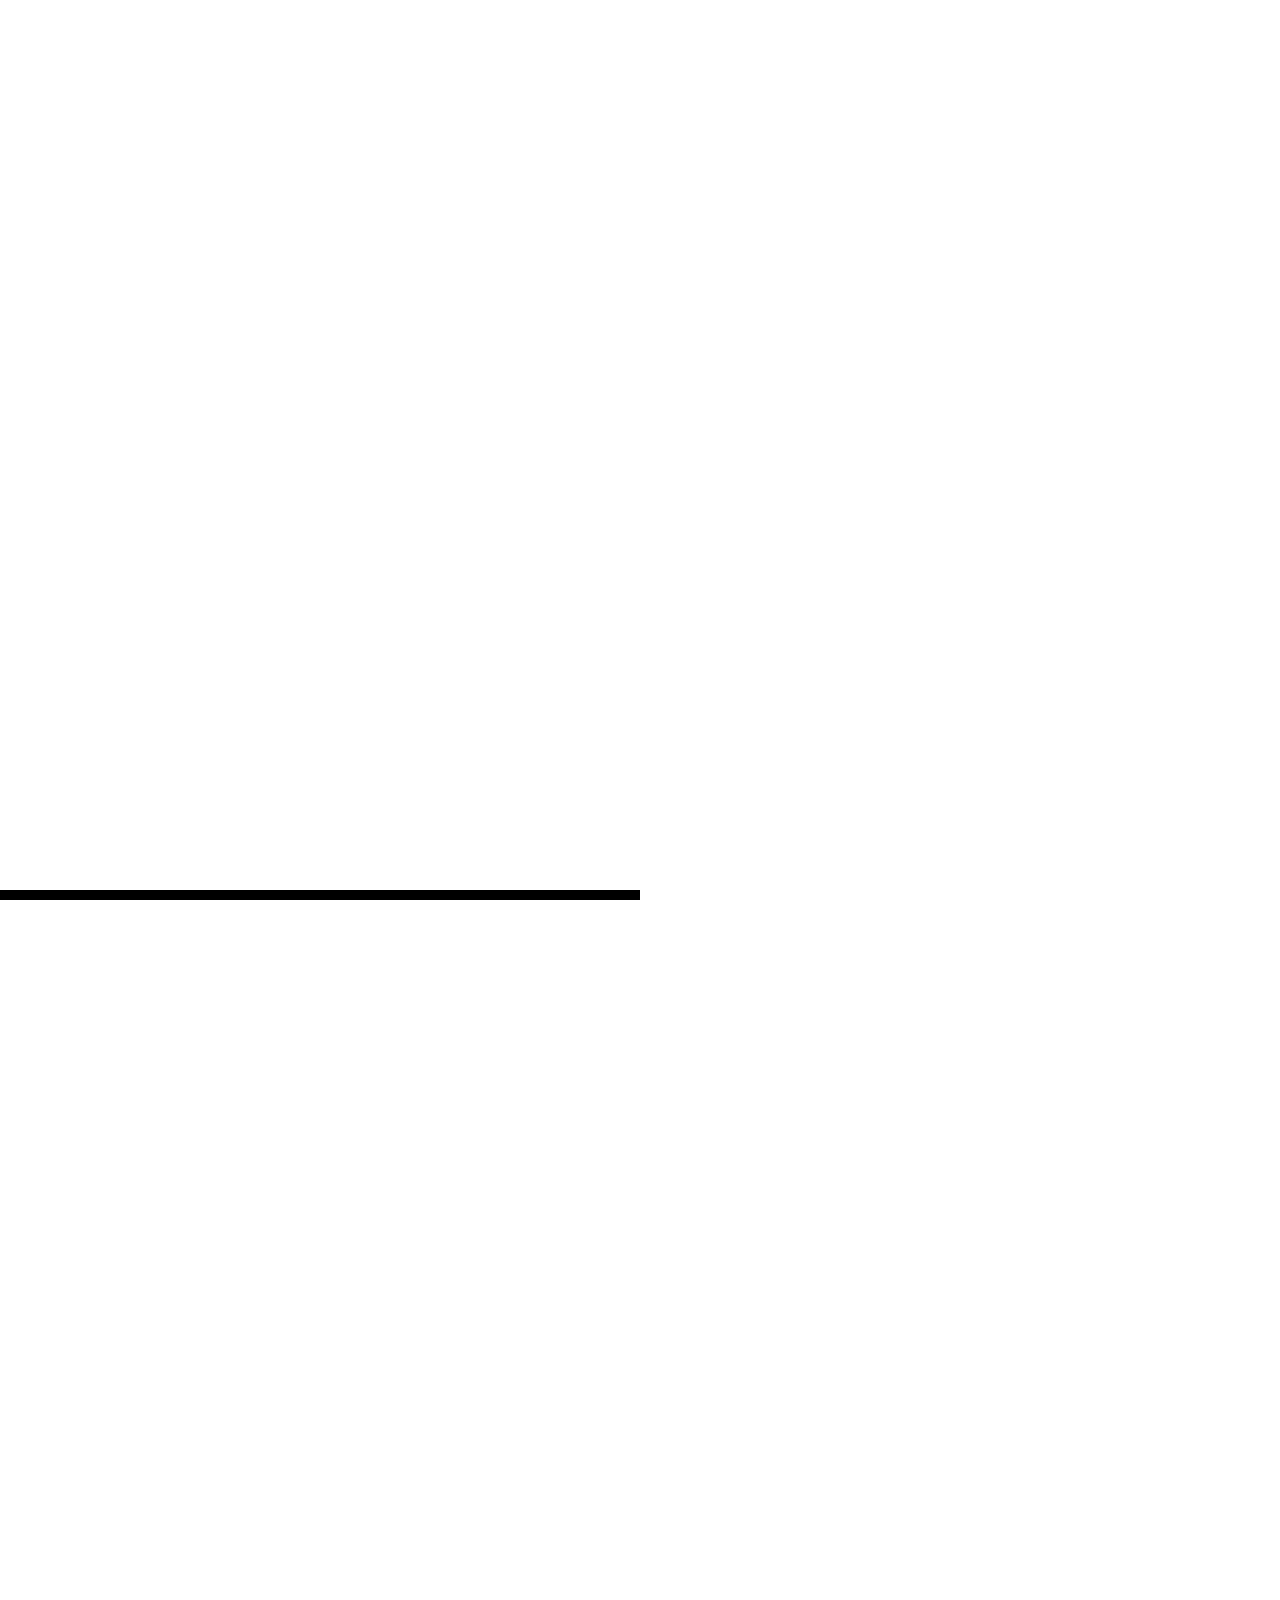
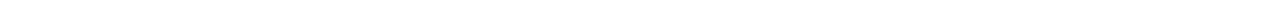
<file: index.html>
<!DOCTYPE html>
<html lang="en">
<head>
    <meta charset="UTF-8">
    <meta name="viewport" content="width=device-width, initial-scale=1.0">
    <title>Opening</title>

    <style>
    * {
        margin: 0;
        padding: 0;
    }
    html {
        height: 100%;
    }
    body {
        height: 180%;
    }
    body::-webkit-scrollbar {
        display: none;
    }
    @font-face {
    font-family: CompagnonRoman;
    src: url(Compagnon-Roman.woff);
}
    .pages {
        margin: 0;
        padding: 0;
        width: 100%;
        height: 100%;
        /* bottom: 5px; */
        display: flex;
        flex-direction: column;
        justify-content: flex-end;
        /* align-items: flex-end; */
        position: fixed;
        overflow-y: hidden;
    }
    .page {
        --scrollAngle: 0deg;

        background-color: black;
        width: 50%;
        height: 10px;
        position: absolute;
        transform: rotate(var(--scrollAngle));
        transform-origin: bottom right;
    }
    /* .page:nth-child(1),  .page:nth-child(2) {
        background-color: rgb(255, 0, 0);
        z-index: 2;
    } */
    .bookButton {
        background-color: brown;
        position: fixed;
        right: 0;
        bottom: 0;
        height: 10%;
        width: 33%;
        opacity: 0;
        transform: rotate(-5deg);
        transform-origin: bottom left;
        transition: opacity .2s ease-out;
        display: flex;
        align-items: center;
        padding-left: 3rem;
        padding-right: 3rem;
        transition: 0.3s;
    }
    .bookButton:hover {
        background-color: rgba(222, 221, 164, 0);
        border: 2px solid brown;
    }
    .bookButton:hover .textInBrown {
        color: brown;
    }
    /* .startButton {
        position: absolute;
        inset: 0;
        -webkit-appearance: none;
        -moz-appearance: none;
        appearance: none;
        cursor: pointer;
        opacity: 0;
        display: none;
    } */
    .textAll {
        position: fixed;
        width: 100%;
        height: 100%;
        padding-top: 1rem;
        padding-bottom: 1rem;
        display: flex;
        flex-direction: column-reverse;
        justify-content: space-around;
    }
    .text {
        font-family: "CompagnonRoman";
        font-size: 16pt;
        text-align: center;
        opacity: 0;
    }
    .textInBrown {
        font-family: "CompagnonRoman";
        font-size: 16pt;
        text-align: center;
        color: white;
        display: none;
    }
    </style>
</head>

<body>
    <div class="pages">
        <div class="page"></div>
        <div class="page"></div>
        <div class="page"></div>
        <div class="page"></div>
        <div class="page"></div>
        <div class="page"></div>
        <div class="page"></div>
        <div class="page"></div>
        <div class="page"></div>
        <div class="page"></div>
        <div class="page"></div>
        <div class="page"></div>
        <div class="page"></div>
        <div class="page"></div>
        <div class="page"></div>
        <div class="page"></div>
    </div>
    <div class="textAll">
        <div class="text">Hi,</div>
        <div class="text">I'm a book in your hand,</div>
        <div class="text">and I have something to tell you,</div>
        <div class="text">just like I always do.</div>
        <div class="text"> </div>
        <div class="text">Today it will be a bit different</div>
        <div class="text">as the story is not written on my pages,</div>
        <div class="text">but instead felt by you.</div>
    </div>
    <div class="bookButton">
        <a href="mainPage.html" class="textInBrown"> pick a book, hold it in your hands, and begin.</a>
        <!-- <button type="button" class="startButton"></button> -->
    </div>

    <script>
        function adjustAngle() {
            // scroll bar positions
            // console.log (window.scrollY);
            let scrollTop = window.scrollY;
            // offsetHeight=viewable height innerHeight=current window's content area
            let scrollHeight = document.body.offsetHeight - window.innerHeight;
            let innerHeight = window.innerHeight;
            // var scrollPercentage = scrollTop / scrollHeight;
            let scrollPercentage = scrollTop / innerHeight;

            let page = document.querySelector(".page");
            let pageAll = document.querySelectorAll(".page");
                
            // pageAll.forEach(page => {
            //     page.style.setProperty("--scrollAngle", (scrollPercentage * 180) + "deg")
            // });

            // page.style.setProperty("--scrollAngle", (scrollPercentage * 180) + "deg");

            for (let i = 0; i < 15; i++) {
                pageAll[i+1].style.setProperty("--scrollAngle", ((scrollPercentage * 180) - (i*10)) + "deg");
            }
            // console.log (scrollPercentage);
            // console.log (scrollTop, scrollHeight);

            //brown botton
            let bookButton = document.querySelector(".bookButton");
            let textInBrown = document.querySelector(".textInBrown");
            if (scrollTop == scrollHeight) {
                bookButton.style.opacity = "1";
                textInBrown.style.display = "block";
            } else {
                bookButton.style.opacity = "0";
                textInBrown.style.display = "none";
            }

            let textAll = document.querySelectorAll(".text");
            let scrollProportion = scrollTop / scrollHeight;
            let roundedValue = Math.floor( scrollProportion *50 / 6 );
            console.log (roundedValue)
            textAll.forEach(text => {
                text.style.opacity = "0";
            });
            if (roundedValue >= 0 && roundedValue < textAll.length) {
                textAll[roundedValue].style.opacity = "1";
            }
            // if (scrollProportion <= roundedValue){
            //     textAll[roundedValue].style.opacity = "1";
            // } else {
            //     textAll[roundedValue].style.opacity = "0";
            // }
        }
        window.addEventListener ("scroll", adjustAngle);
        </script>

</body>

</html>
</file>
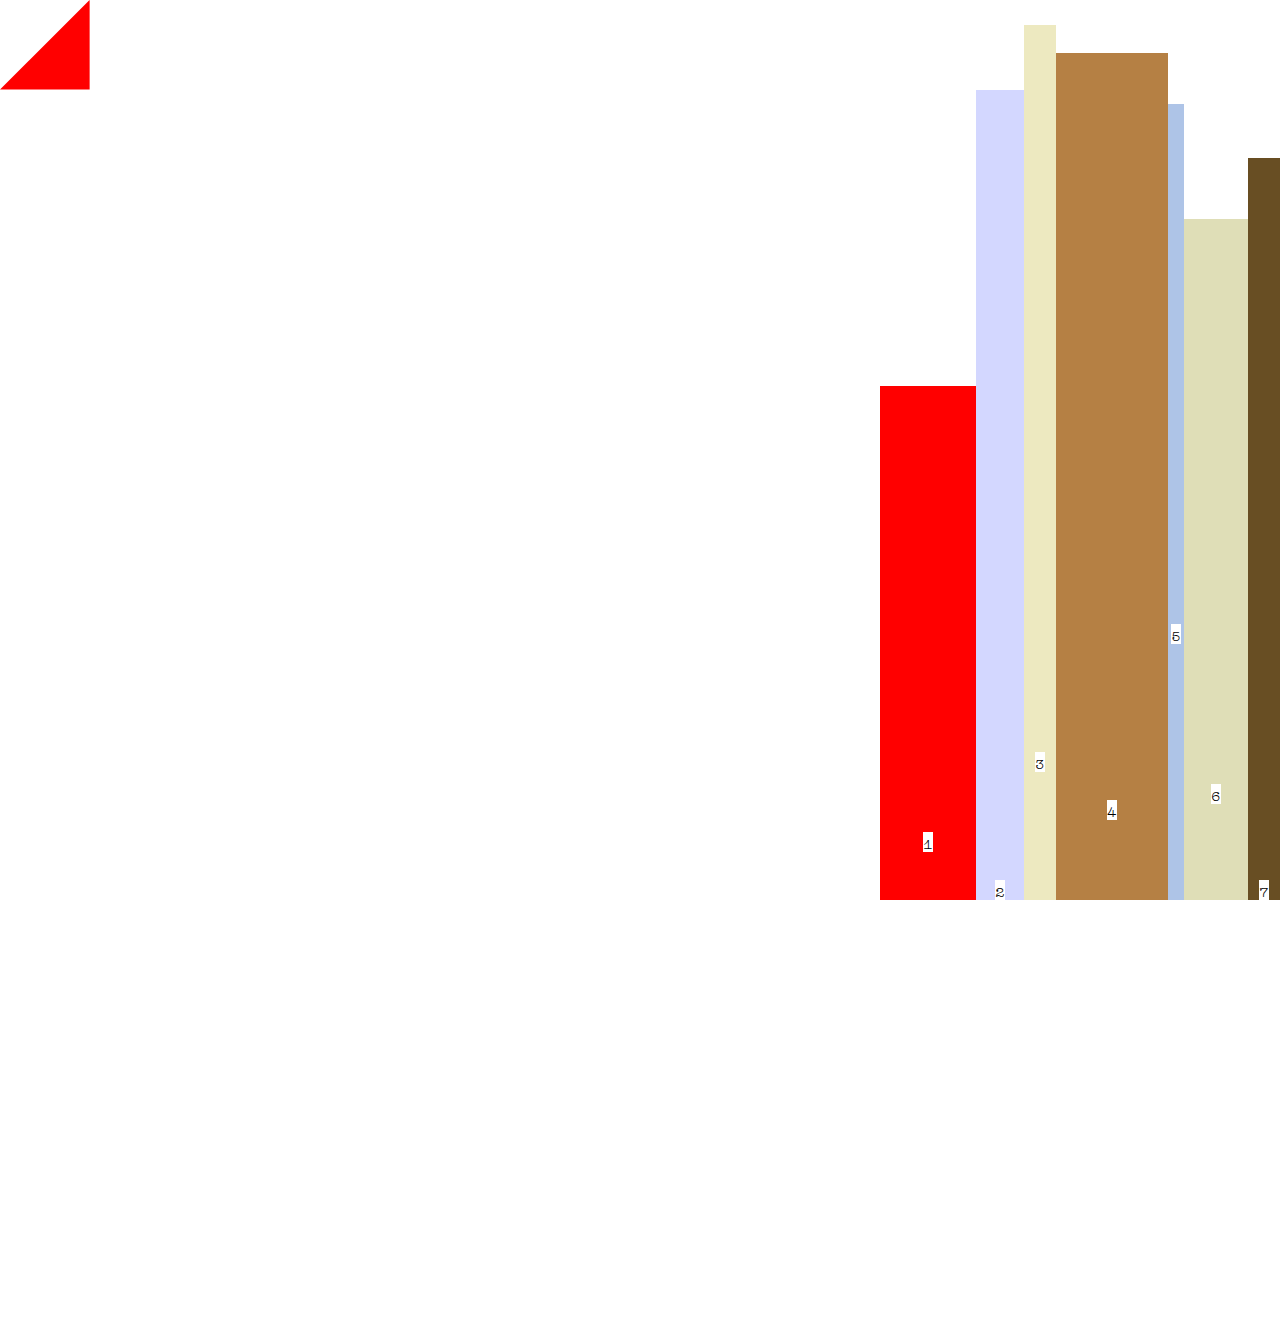
<file: mainPage.html>
<!DOCTYPE html>
<html lang="en">
<head>
    <meta charset="UTF-8">
    <meta name="viewport" content="width=device-width, initial-scale=1.0">
    <title>reading</title>

    <link rel="stylesheet" href="style.css"/>
</head>

<body>

    <div class="triangleContainer">
        <div class="triangle" onclick="openCollection()"></div>
    </div>

    <div class="collectionBg">
        <div class="collections"></div>
        <div class="collections">
            <div class="collectionRight" onclick="flipP9()">
                <div class="text" id="P9"></div>
            </div>
            <div class="collectionRight" onclick="flipP8()">
                <div class="text_P">6</div>
                <div class="text" id="P8"></div>
            </div>
            <div class="collectionRight" onclick="flipP7()">
                <div class="text_P">5</div>
                <div class="text" id="P7"></div>
            </div>
            <div class="collectionRight" onclick="flipP6()">
                <div class="text_P">3</div>
                <div class="text" id="P6_1"></div>
                <div id="P6_color"></div>
                <div class="text" id="P6_2"></div>
            </div>
            <div class="collectionRight" onclick="flipP5()">
                <div class="text_P">4</div>
                <div class="text" id="P5"></div>
            </div>
            <div class="collectionRight" onclick="flipP4()">
                <div class="text_P">2</div>
                <div class="text" id="P4"></div>
            </div>
            <div class="collectionRight" onclick="flipP3()">
                <div class="text_P">7</div>
                <div class="text" id="P3"></div>
            </div>
            <div class="collectionRight" onclick="flipP2()">
                <div class="text_P">2</div>
                <div class="text" id="P2"></div>
            </div>
            <div class="collectionRight" onclick="flipP1()">
                <div class="text_P">1</div>
                <div class="text" id="P1"></div>
            </div>
        </div>
    </div>

    <!-- <div class="resultPage_transparentBox">
        <input type="checkbox"/>
        <div class="resultPage">
            <div class="Q1_result"></div>
        </div>
    </div> -->

    <div class="columns">

        <!-- Q1 -->
        <div class="column">
            <div class="content">
                <div class="text">
                    <p>laying itself on your hand, fitting its spine on your palm, being wrapped by your arm, what is the weight of your book?</p>
                </div>
                <div class="text">
                    <span id="sliderResult">hold the hand and slide to see!</span>
                </div>
                <div class="slidecontainer">
                    <input type="range" min="1" max="100" value="50" class="slider" id="myRange">
                </div>
            </div>

            <div class="titlebar">
                <div class="text">1</div>
                <input type="radio" name="columnPages"/>
                <!-- <button class="button01">submit</button> -->
            </div>
        </div>

        <!-- Q2 -->
        <div class="column">

            <div class="content">
                <div class="Q2_content_left">
                    <div class="text">
                        <span>instructions on how to measure the book!</span> <br><br>
                        <img src="images/Q2_01.png" style="width: 40%; border: solid;"/><br><br>
                        <img src="images/Q2_02.png" style="width: 40%; border: solid;"/><br><br>
                        <img src="images/Q2_03.png" style="width: 40%; border: solid;"/><br><br>
                        <span>() = 1 unit knuckle<br>()() = 2 unit knuckles<br>()()() = 3 unit knuckles<br>.<br>.<br>.<br></span>
                    </div>
                </div>
                <div class="Q2_content_right">
                    <div class="text">
                        <span>the book has...</span><br><br>
                        <label for="bookWidth">the width of</label>
                        <input type="number" name="bookWidth" class="bookWidthInput" id="bookWidthInput" placeholder="7" width="4">

                        <label for="bookHeight">unit knuckle(s), the height of</label>
                        <input type="number" name="bookHeight" class="bookHeightInput" id="bookHeightInput" placeholder="4" >

                        <label for="bookThickness">unit knuckle(s) and the thickness of</label>
                        <input type="number" name="bookThickness" class="bookThicknessInput" id="bookThicknessInput" placeholder="8">
                        <span>unit knuckle(s)</span>
                    </div>
                    <div class="bookMeasurementNumbersAll">
                        <div class="bookMeasurementNumbers" id="bookMeasurementWidth">()..</div>
                        <div class="bookMeasurementNumbers" id="bookMeasurementHeight">()..</div>
                        <div class="bookMeasurementNumbers" id="bookMeasurementThickness">()..</div>
                    </div>
                    <div class="bookMeasurementAll">
                        <div class="bookMeasurement"></div>
                        <div class="bookMeasurement"></div>
                        <div class="bookMeasurement"></div>
                        <div class="bookMeasurement"></div>
                        <div class="bookMeasurement"></div>
                        <div class="bookMeasurement"></div>
                    </div>
                </div>
            </div>

            <div class="titlebar">
                <div class="text">2</div>
                <input type="radio" name="columnPages" />
            </div>
        </div>

        <!-- Q3 -->
        <div class="column">
            <div class="content">
                <div class="paperColor">
                    <div class="Q3_slidecontainer">
                        <input type="range" min="1" max="360" value="50" class="Q3_slider" id="Q3_rangeH">
                    </div>
                    <div class="Q3_slidecontainer">
                        <input type="range" min="1" max="100" value="50" class="Q3_slider" id="Q3_rangeS">
                    </div>
                    <div class="Q3_slidecontainer">
                        <input type="range" min="1" max="100" value="50" class="Q3_slider" id="Q3_rangeL">
                    </div>
                    <div class="text">what is the paper color?</div>
                </div>
            </div>
            <div class="titlebar">
                <div class="text">3</div>
                <input type="radio" name="columnPages" />
            </div>
        </div>

        <!-- Q4 -->
        <div class="column">
            <div class="content">
                <div class="text">how do you feel when the book lies flat on your palm?</div>
                <svg class="svgForCurve">
                    <path id="curveLine" d="M 10 600 q 240 20 480 0"/>
                </svg>
                <div class="Q4_slidecontainer">
                    <input type="range" min="-800" max="100" value="-20" class="Q4_slider" id="Q4_rangeCurveHeight">
                </div>
            </div>
            <div class="titlebar">
                <div class="text">4</div>
                <input type="radio" name="columnPages" />
            </div>
        </div>

        <!-- Q5 -->
        <div class="column">
            <div class="content">
                <div class="paperTexture">
                    <div class="Q5_slidecontainer">
                        <input type="range" min="0" max="50" value="25" class="Q5_slider" id="Q5_range_transparent01">
                    </div>
                    <div class="Q5_slidecontainer">
                        <input type="range" min="0" max="100" value="50" class="Q5_slider" id="Q5_range_black">
                    </div>
                    <div class="Q5_slidecontainer">
                        <input type="range" min="0" max="100" value="50" class="Q5_slider" id="Q5_range_transparent02">
                    </div>
                    <div class="Q5_slidecontainer">
                        <input type="range" min="1" max="1000" value="50" class="Q5_slider" id="Q5_range_bgSize">
                    </div>
                    <div class="Q5_slidecontainer">
                        <input type="range" min="1" max="3" value="50" class="Q5_slider" id="Q5_range_gradient">
                    </div>
                    <div class="text">the feeling when the material of the book touches your hand, when your fingers move through the pages, what does it feel like?</div>
                </div>
            </div>
            <div class="titlebar">
                <div class="text">5</div>
                <input type="radio" name="columnPages" />
            </div>
        </div>

        <!-- Q6 -->
        <div class="column">
            <div class="content">
                <div class="QflipBg">
                    <div class="QflipPages"></div>
                    <div class="QflipPages"></div>
                </div>
                <div class="text">how do you flip the book?</div>
                <div class="QflipPosBg">
                    <button class="flipPos"></button>
                    <button class="flipPos"></button>
                    <button class="flipPos"></button>
                    <button class="flipPos"></button>
                    <button class="flipPos"></button>
                    <button class="flipPos"></button>
                    <button class="flipPos"></button>
                    <button class="flipPos"></button>
                    <button class="flipPos"></button>
                    <button class="flipPos"></button>
                    <button class="flipPos"></button>
                    <button class="flipPos"></button>
                    <button class="flipPos"></button>
                    <button class="flipPos"></button>
                    <button class="flipPos"></button>
                    <button class="flipPos"></button>
                    <button class="flipPos"></button>
                    <button class="flipPos"></button>
                    <button class="flipPos"></button>
                    <button class="flipPos"></button>
                    <button class="flipPos"></button>
                    <button class="flipPos"></button>
                    <button class="flipPos"></button>
                    <button class="flipPos"></button>
                    <button class="flipPos"></button>
                    <button class="flipPos"></button>
                    <button class="flipPos"></button>
                    <button class="flipPos"></button>
                    <button class="flipPos"></button>
                    <button class="flipPos"></button>
                    <button class="flipPos"></button>
                    <button class="flipPos"></button>
                    <button class="flipPos"></button>
                </div>
                <div class="QflipBgFull">
                    <img src="images/hand_flip_leftColor.png" height="250px">
                    <img src="images/hand_flip_rightColor.png" height="250px">
                </div>
            </div>
            <div class="titlebar">
                <div class="text">6</div>
                <input type="radio" name="columnPages" />
            </div>
        </div>

        <!-- Q7 -->
        <div class="column">
            <div class="content">
                <div class="Q7_divTop">
                    <div class="text">get your nose close to the book,</div>
                    <div class="text">maybe while flipping through the pages.</div>
                </div>
                <div class="Q7_divBottom">
                    <div class="text">
                        <label for="Q7_input01">the smell takes me to</label>
                        <input type="text" name="Q7_input" id="Q7_input01" width="4">
                        <label for="Q7_input02">and makes me think of</label>
                        <input type="text" name="Q7_input" id="Q7_input02" width="4">
                        <span>.</span>
                    </div>
                </div>
            </div>
            <div class="titlebar">
                <div class="text">7</div>
                <input type="radio" name="columnPages" />
            </div>
        </div>

        <!-- <div class="column">
            <div class="content">
                <div class="text">
                    Lorem ipsum
                </div>
            </div>
            <div class="titlebar">
                <div class="text">8</div>
                <input type="radio" name="columnPages" />
            </div>
        </div>

        <div class="column">
            <div class="content">
                <div class="text">
                    Lorem ipsum
                </div>
            </div>
            <div class="titlebar">
                <div class="text">9</div>
                <input type="radio" name="columnPages" />
            </div>
        </div> -->

        <!-- <div class="column">
            <div class="content">
                <div class="text">
                    Lorem ipsum
                </div>
            </div>
            <div class="titlebar">
                <div class="text">10</div>
                <input type="radio" name="columnPages" />
            </div>
        </div>

        <div class="column">
            <div class="content">
                <div class="text">
                    Lorem ipsum
                </div>
            </div>
            <div class="titlebar">
                <div class="text">11</div>
                <input type="radio" name="columnPages" />
            </div>
        </div>

        <div class="column">
            <div class="content">
                <div class="text">
                    Lorem ipsum
                </div>
            </div>
            <div class="titlebar">
                <div class="text">12</div>
                <input type="radio" name="columnPages" />
            </div>
        </div> -->

    </div>

    <script src="script.js"></script>
</body>
</html>
</file>
<file: style.css>
/* * {
    border: 1px dotted red;
} */
html, body {
    height: 100%; /* make it fill the whole window */
    padding: 0;
    margin: 0;
    text-size-adjust: none;
    overflow: clip;
    /* background-color: rgb(99, 132, 161); */
    /* background-image: url('IMG_0363.png');
    background-size: cover; */
}
input {
    font-family: "CompagnonRoman";
    font-size: 16pt;
}
@font-face {
    font-family: SourceRegular;
    src: url(SourceSerif4SmText-Regular.otf.woff);
}
@font-face {
    font-family: CompagnonRoman;
    src: url(Compagnon-Roman.woff);
}
/* .triangleContainer {
    animation: triangleResize 2s linear 0s reverse;
} */
.triangle {
    left: 0;
    top: 0;
    position: fixed;
    width: 7vw;
    height: 7vw;
    clip-path: polygon(100% 0, 100% 100%, 0 100%);
    background-color: red;
    transition: width 1s ease-in-out, height 1s ease-in-out;
    z-index: 10;
    animation: triangleResize 2s ease-in .5s, triangleResizeDown 2s ease-out 2.5s; 
}
@keyframes triangleResize {
    from {width: 7vw; height: 7vw;}
    to {width: 9%; height: 20%;}
}
@keyframes triangleResizeDown {
    from {width: 9%; height: 20%;}
    to {width: 7vw; height: 7vw;}
}
.triangle:hover {
    cursor: grab;
    width: 9%;
    height: 20%;
}
.collectionBg {
    width: 100vw;
    height: 100vh;
    position: fixed;
    top: 0;
    left: 0;
    background-color: rgb(84, 46, 23);
    z-index: 9;

    display: none;
    flex-direction: row;
    justify-content: center;
    align-items: center;
}
.collections {
    width: 18vw;
    height: 24vw;
    transition: transform .2s ease-in;
    /* aspect-ratio: 3/4; */
    /* background-color: white; */
    /* border: 2px solid rgb(84, 46, 23); */
}
.collections:hover {
    perspective: 800px;
    transform: rotateX(-30deg) rotateY(5deg) rotateZ(-2deg) scale(1.1);
}
.collectionRight {
    position: absolute;
    width: 18vw;
    height: 24vw;
    background-color: white;
    border: 2px dashed rgb(84, 46, 23);
    perspective: 20px;
    transition: transform 1s ease-in-out;

    display: flex;
    flex-direction: column;
    align-items: center;
    justify-content: center;
}
.collectionBg .text {
    height: auto;
    font-family: "CompagnonRoman";
    font-size: 2vw;
    text-align: center;
    background-color: white;
}
.text_P {
    position: absolute;
    color: #000000;
    background-color: beige;
    height: auto;
    /* width: 30%; */
    font-family: "CompagnonRoman";
    font-size: 12pt;
    text-align: center;
    transform: rotate(5deg);
}
#P6_color {
    --P6_H: 100;
    --P6_S: 10%;
    --P6_L: 80%;
    background-color: hsl(var(--P6_H), var(--P6_S), var(--P6_L));
    width: 8rem;
    height: 2rem;
    display: none;
}

/* CONTENT */
.columns {
    width: 100%;
    height: 100%;

    overflow: hidden;
    display: flex;
    flex-direction: row;
    justify-content: flex-end;
    align-items: flex-end;
}
.column {
    min-width: .5rem;
    max-width: 100%;
    height: 100%;
    overflow-x: clip;
    /* overflow-y: auto; */
    display: flex;
    justify-content: flex-end;
    align-items: flex-end;
    /* transition: min-width 0.5s ease; */
}
.column .titlebar {
    position: relative;
    width: 3rem;
    /* text-orientation: mixed;
    writing-mode: vertical-rl; */
    /* flex-shrink: 0; */
    overflow: hidden;
    flex-direction: row;
    justify-content: center;
    align-items: flex-end;
    display: flex;
    transition: transform 0.5s ease;
}
/* text on titlebars */
.column .titlebar .text {
    background-color: white;
    font-family: "CompagnonRoman";
    font-size: 12pt;
    text-align: center;
}
.column:has(:checked) .titlebar .text {
    opacity: 0;
}

/* Move the titlebar to the left thus creating a blank slot */
/* .column:has(:checked) .titlebar {
    transform: translateX(-100%); 
} */
/* .column:has(:checked) .titlebar {
    cursor: crosshair; 
} */

/* colors of titlebars and contents */
.column:nth-child(1) .titlebar, .column:nth-child(1) .content {
    background: rgb(232, 230, 201);
    background-image: linear-gradient(to right, rgb(234, 234, 220) 15%, rgb(247, 57, 57) 30%, rgb(234, 234, 220) 45% );
    height: 50%;
    overflow-x: hidden;
    padding-top: 1rem;
    padding-bottom: 3rem;
}
.column:nth-child(1) .content {
    flex-direction: column;
    justify-content: space-between;
    display: flex;
}
.column:nth-child(1) .titlebar{
    background: red;
    --titlebar01_width: 6rem;
    width: var(--titlebar01_width);
}

.column:nth-child(2) .titlebar, .column:nth-child(2) .content {
    background: rgb(244, 244, 226);
    height: 90%;
}
.column:nth-child(2) .content {
    display: flex;
    justify-content: flex-start;
    /* flex-direction: column; */
}
.column:nth-child(2) .titlebar{
    background:rgb(211, 215, 255);
    --titlebar02_width: 3rem;
    width: var(--titlebar02_width);
}

.column:nth-child(3) .titlebar, .column:nth-child(3) .content {
    background: rgb(237, 233, 192);
    height: 83%;
}
.column:nth-child(3) .titlebar{
    width: 2rem;
    padding-bottom: 8rem;
}
.column:nth-child(3) .content{
    height: calc(83% + 8rem);
}
.columns > .column:nth-child(3):has(:checked) .content {
    height: 100%;
    background-color: white;
}
.columns > .column:nth-child(3):has(:checked) .titlebar {
    display: none;
}

/* to make other columns and titlebars turn to white */
.columns:has(.column:nth-child(3) :checked) > .column:not(.column:nth-child(3)){
    width: 1rem;
}
.columns:has(.column:nth-child(3) :checked) 
> .column:not(.column:nth-child(3)) > .titlebar {
    height: 100%;
    background-color: rgba(0,0,0,0);
    border: 1px solid black;
}
body:has( .columns .column:nth-child( 3 ) :checked ) > .triangle { 
    display: none 
}

.column:nth-child(4) .titlebar, .column:nth-child(4) .content {
    background: rgb(181, 128, 68);
    height: calc(71% + 7rem);
    padding-top: 1rem;
}
.column:nth-child(4) .content{
    width: 100vw;
    height: calc(71% + 12rem);
    /* background: rgb(244, 244, 226); */
}
.column:nth-child(4) .titlebar{
    width: 7rem;
    padding-bottom: 5rem;
}

.column:nth-child(5) .titlebar, .column:nth-child(5) .content {
    background: rgb(174, 196, 231);
    height: 60%;
    overflow: hidden;
    padding-bottom: 16rem;
}
.column:nth-child(5) .titlebar{
    width: 1rem;
}
.columns > .column:nth-child(5):has(:checked) .content {
    height: 100%;
    background-color: white;
}
.columns > .column:nth-child(5):has(:checked) .titlebar {
    display: none;
}
/* to make other columns and titlebars turn to white */
.columns:has(.column:nth-child(5) :checked) > .column:not(.column:nth-child(5)){
    width: 1rem;
}
.columns:has(.column:nth-child(5) :checked) 
> .column:not(.column:nth-child(5)) > .titlebar {
    height: 100%;
    background-color: rgba(0,0,0,0);
    border: 1px solid black;
}
body:has( .columns .column:nth-child( 5 ) :checked ) > .triangle { 
    display: none 
}

.column:nth-child(6) .titlebar, .column:nth-child(6) .content {
    background: rgb(223, 222, 183);
    height: 65%;
    padding-bottom: 6rem;
}
.column:nth-child(6) .titlebar{
    width: 4rem;
}
.columns > .column:nth-child(6):has(:checked) .content {
    height: 100%;
    background-color: white;
}
.columns > .column:nth-child(6):has(:checked) .titlebar {
    display: none;
}
.columns:has(.column:nth-child(6) :checked) > .column:not(.column:nth-child(6)){
    width: 1rem;
}
.columns:has(.column:nth-child(6) :checked) 
> .column:not(.column:nth-child(6)) > .titlebar {
    height: 100%;
}
body:has( .columns .column:nth-child( 6 ) :checked ) > .triangle { 
    display: none 
}

.column:nth-child(7) .titlebar, .column:nth-child(7) .content {
    background: rgb(104, 78, 35);
    height: calc(70% + 7rem);
}
.column:nth-child(7) .titlebar{
    width: 2rem;
}
/* 
.column:nth-child(8) .titlebar, .column:nth-child(8) .content {
    background: rgb(104, 78, 35);
    height: 73%;
    padding-bottom: 9rem;
}
.column:nth-child(8) .titlebar{
    width: 3rem;
}

.column:nth-child(9) .titlebar, .column:nth-child(9) .content {
    background: rgb(210, 218, 163);
    height: 42%;
    padding-bottom: 14rem;
}
.column:nth-child(9) .titlebar{
    width: 3rem;
} */


/* checkbox invisible*/
.column .titlebar input {
    position: absolute;
    /* to make the checkbox the size of the title bar -> inset 0 */
    inset: 0;
    width: 100%;
    height: 100%;

    -webkit-appearance: none;
       -moz-appearance: none;
            appearance: none;

    border-radius: 0;
    /* border: 4px dotted pink; */

    cursor: pointer;
}

.column .content {
    max-width: 0;
    flex-grow: 0;
    flex-basis: 0;
    clip-path: inset(0 100% 0 0);
    overflow: auto;
}
.content::-webkit-scrollbar {
    display: none;
}

.column:has(:checked) .content {
    max-width: 100%; 
    flex-grow: 1;
    clip-path: inset(0 0 0 0);
    transition: max-width .5s ease;
}

.column .content .text {
    height: auto;
    font-family: "CompagnonRoman";
    font-size: 16pt;
    text-align: center;
}

/* Q1 */
.column .content .slidecontainer {
    width: 100%;
}
::-webkit-slider-thumb {
    box-shadow: none;
}
.slider::-webkit-slider-thumb {
    -webkit-appearance: none;
    appearance: none;
    width: 100px;
    height: 100px;
    /* border-radius: 50%; */

    background: #ff0000;
    background: url("hand_red.png");
    background-size: contain;
    background-repeat: no-repeat;

    cursor: pointer;
}
.slider::-moz-range-thumb {
    width: 25px;
    height: 25px;
    background: #04AA6D;
    cursor: pointer;
}
.slider {
    -webkit-appearance: none;
    width: 100%;
    height: 3px;
    background: #000000;
    /* background-image: url('spread02.png');
    background-size: cover; */
    outline: none;
    -webkit-transition: .2s;
    transition: opacity .2s;
}

/* .button01 {
    background-color: rgb(228, 227, 225);
    width: var(--titlebar01_width);
    height: 15%;
    position: absolute;
    cursor: pointer;
    bottom: 1rem;
    border: none;
    font-family: "CompagnonRoman";
    font-size: 12pt;
    text-align: center;
    padding-top: 40%;

    display: none;
}
.column:has(:checked) .button01 {
    display: block;
} */

/* Q2 */
.Q2_content_left {
    /* border-style: solid; */
    width: 40rem;
    background-image: linear-gradient(to right, rgb(244, 244, 226) 80%, rgb(211, 215, 255) 95%);
    background-repeat: repeat;
    padding-top: 1rem;
    overflow-y: auto;
}
.Q2_content_left::-webkit-scrollbar {
    display: none;
}
.Q2_content_right {
    width: 100rem;
    /* background-image: linear-gradient(to right, rgb(211, 215, 255) 0%, rgb(244, 244, 226) 15%); */
    padding-top: 1rem;
    overflow-x: auto;
    /* overflow-y: hidden; */
}
.Q2_content_right::-webkit-scrollbar {
    display: none;
}
.bookMeasurementAll {
    width: 100%;
    height: 100%;
    position: relative;
    /* top: -300px; */
    display: flex;
    flex-direction: column-reverse;
    justify-content: flex-end;
    align-items: center;
    /* z-index: -1; */
}
.bookMeasurement {
    position: relative;
    margin-top: -400px;
    width: 20rem;
    height: 25rem;
    border: solid;
    background-color: white;
    transition: transform .5s ease-in;
}
.bookMeasurement:last-child {
    margin-top: 0px;
}
.bookMeasurementAll:hover > .bookMeasurement {
    transform: rotateY(45deg) rotateX(45deg) rotateZ(-10deg);
}
.bookMeasurementNumbers {
    position: relative;
    z-index: 5;
}
#bookMeasurementWidth {
    top: 40px;
    left: 200px;
    width: 150px;
}
#bookMeasurementHeight {
    top: 250px;
    left: -10px;
    width: 150px;
}
#bookMeasurementThickness {
    top: 300px;
    left: 460px;
    width: 150px;
}
.bookMeasurementNumbersAll {
    font-family: "CompagnonRoman";
    font-size: 16pt;
    text-align: center;
    height: 1rem;
}

/* Q3 */
.paperColor {
    width: 100dvw;
    height: 100%;
    padding-left: 2rem;
    padding-top: 2rem;
    --Q3_H: 100;
    --Q3_S: 100;
    --Q3_L: 100;
    background-color: hsl(var(--Q3_H), var(--Q3_S), var(--Q3_L));
    /* background-color: hsl(30,30%,30%); */
}
.paperColor .text {
    position: absolute;
}
.Q3_slidecontainer {
    width: 90%;
    position: absolute;
}
.Q3_slidecontainer:nth-child(1) {
    top: 10%;
    left: 5%;
    transform: rotate(20deg);
    transform-origin: bottom left;
}
.Q3_slidecontainer:nth-child(2) {
    top: 30%;
    left: 10%;
    transform: rotate(-30deg);
    transform-origin: bottom right;
}
.Q3_slidecontainer:nth-child(3) {
    top: 95%;
    left: 10%;
    transform: rotate(-60deg);
    transform-origin: top left;
}
.Q3_slider::-webkit-slider-thumb {
    -webkit-appearance: none;
    appearance: none;
    width: 100px;
    height: 100px;
    /* border-radius: 50%; */
    /* background: #ff0000; */
    /* background: url("images/hand_slider01.png"); */
    cursor: pointer;
}
#Q3_rangeH::-webkit-slider-thumb {
    background: url("images/hand_slider01.png");
    background-size: contain;
    background-repeat: no-repeat;
}
#Q3_rangeS::-webkit-slider-thumb {
    background: url("images/hand_slider02.png");
    background-size: contain;
    background-repeat: no-repeat;
}
#Q3_rangeL::-webkit-slider-thumb {
    background: url("images/hand_slider03.png");
    background-size: contain;
    background-repeat: no-repeat;
}
/* .Q3_slider::-moz-range-thumb {
    width: 25px;
    height: 25px;
    cursor: pointer;
} */
.Q3_slider {
    -webkit-appearance: none;
    width: 80%;
    height: 3px;
    background: rgba(0,0,0,0);
    /* background-image: url('spread02.png');
    background-size: cover; */
    outline: none;
    -webkit-transition: .2s;
    transition: opacity .2s;
}

/* Q4 */
.column:nth-child(4) .content {
    display: flex;
    flex-direction: column;
    justify-content: flex-start;
    align-items: center;
}
.svgForCurve {
    width: 500px;
    height: 800px;
}
#curveLine {
    /* d: path("M 10 750 q 240 -500 490 750"); */
    stroke: blue;
    stroke-width: 4;
    fill: none;
}
.Q4_slidecontainer {
    width: 80%;
    position: absolute;
    bottom: 600px;
    left: 45%;
    transform: rotate(90deg);
    transform-origin: bottom left;
    z-index: 10;
}
.Q4_slider::-webkit-slider-thumb {
    -webkit-appearance: none;
    appearance: none;
    width: 120px;
    height: 120px;
    cursor: pointer;
}
#Q4_rangeCurveHeight::-webkit-slider-thumb {
    background: url("images/hand_slider04.png");
    background-size: contain;
    background-repeat: no-repeat;
}
.Q4_slider {
    -webkit-appearance: none;
    width: 600px;
    height: 3px;
    background: rgba(0,0,0,0);
    /* background-image: url('spread02.png');
    background-size: cover; */
    outline: none;
    -webkit-transition: .2s;
    transition: opacity .2s;
}

/* Q5 */
.paperTexture {
    width: 100dvw;
    height: 100%;
    padding-left: 25%;
    padding-right: 25%;
    padding-top: 30%;
    overflow: hidden;

    background-position: center;
    --Q5_transparent01: 50%;
    --Q5_black: 40%;
    --Q5_transparent02: 10%;
    --Q5_bgSize: 60px;
    /* --Q5_gradient: "conic-gradient"; */
    background-image: radial-gradient( transparent var(--Q5_transparent01), black var(--Q5_black), transparent var(--Q5_transparent02));
    /* background-image: radial-gradient( transparent var(--Q5_transparent01), black var(--Q5_black), transparent var(--Q5_transparent02));
    background-image: linear-gradient( transparent var(--Q5_transparent01), black var(--Q5_black), transparent var(--Q5_transparent02)); */
    background-size: var(--Q5_bgSize) var(--Q5_bgSize);
}
.paperTexture .text {
    position: absolute;
    width: 50%;
    z-index: -1;
}
.Q5_slidecontainer {
    width: 90%;
    position: absolute;
}
.Q5_slidecontainer:nth-child(1) {
    top: 23%;
    left: 5%;
    width: 80%;
    transform: rotate(-10deg);
    transform-origin: bottom left;
}
.Q5_slidecontainer:nth-child(2) {
    top: 40%;
    left: 10%;
    width: 70%;
    transform: rotate(-20deg);
    transform-origin: bottom right;
}
.Q5_slidecontainer:nth-child(3) {
    top: 95%;
    left: 50%;
    transform: rotate(-60deg);
    transform-origin: top left;
}
.Q5_slidecontainer:nth-child(4) {
    top: 70%;
    left: 10%;
    transform: rotate(-30deg);
    transform-origin: top left;
}
.Q5_slidecontainer:nth-child(5) {
    top: 80%;
    left: 10%;
    width: 30%;
    transform: rotate(10deg);
    transform-origin: top left;
}
.Q5_slider::-webkit-slider-thumb {
    -webkit-appearance: none;
    appearance: none;
    width: 100px;
    height: 100px;
    /* border-radius: 50%; */
    /* background: #ff0000; */
    /* background: url("images/hand_slider01.png"); */
    cursor: pointer;
}
#Q5_range_transparent01::-webkit-slider-thumb {
    background: url("images/hand_slider01.png");
    background-size: contain;
    background-repeat: no-repeat;
}
#Q5_range_black::-webkit-slider-thumb {
    background: url("images/hand_slider02.png");
    background-size: contain;
    background-repeat: no-repeat;
}
#Q5_range_transparent02::-webkit-slider-thumb {
    background: url("images/hand_slider03.png");
    background-size: contain;
    background-repeat: no-repeat;
}
#Q5_range_bgSize::-webkit-slider-thumb {
    background: url("images/hand_slider01.png");
    background-size: contain;
    background-repeat: no-repeat;
}
#Q5_range_gradient::-webkit-slider-thumb {
    background: url("images/hand_slider03.png");
    background-size: contain;
    background-repeat: no-repeat;
}
.Q5_slider {
    -webkit-appearance: none;
    width: 80%;
    height: 3px;
    background: rgba(0,0,0,0);
    /* background-image: url('spread02.png');
    background-size: cover; */
    outline: none;
    -webkit-transition: .2s;
    transition: opacity .2s;
}

/* Q6 */
.column:nth-child(6) .content {
    width: 100vw;
    display: flex;
    flex-direction: row;
    justify-content: center;
    align-items: center;
}
.column:nth-child(6) .text {
    position: absolute;
}
.QflipBg {
    width: 44vw;
    height: 30vw;
    display: flex;
    flex-direction: row;
    justify-content: center;
    align-items: center;
    perspective: 1400px;
    border: 2pt solid;
}
.QflipBg:hover > .QflipPages:nth-child(1) {
    /* transform: rotateY(40deg) rotateZ(-10deg); */
    transform-origin: 100%;
}
.QflipBg:hover > .QflipPages:nth-child(2) {
    transform: rotateY(-40deg);
    transform-origin: 0%;
}
.QflipPages {
    width: 100%;
    height: 100%;
    background-color: white;
    /* border: 2pt solid; */
    /* transition: transform .2s; */
}
.QflipPages:nth-child(2) {
    border: 2pt solid;
    transform: rotateY(-35deg);
    transform-origin: 0%;
}
.QflipBgFull {
    position: absolute;
    width: 85%;
    height: 100%;
    display: flex;
    flex-direction: row;
    justify-content: space-between;
    align-items: flex-end;
    flex-wrap: wrap;
    pointer-events: none;
}
/* a little bit bigger div for flip pos */
.QflipPosBg {
    position: absolute;
    width: 54vw;
    height: 40vw;
    /* pointer-events: none; */
}
.flipPos {
    position: absolute;
    width: 50px;
    height: 50px;
    background-color: rgba(255, 255, 255,0);
    border: 2pt dashed rgb(223, 222, 183);
    border-radius: 50%;
}
.flipPos:hover {
    border: 2pt solid rgb(223, 222, 183);
}
.flipPos:nth-child(1) {
    top: 6%;
    left: 8%;
}
.flipPos:nth-child(2) {
    top: 5%;
    left: 15%;
}
.flipPos:nth-child(3) {
    top: 5%;
    left: 20%;
}
.flipPos:nth-child(4) {
    top: 6%;
    left: 27%;
}
.flipPos:nth-child(5) {
    top: 6%;
    left: 33%;
}
.flipPos:nth-child(6) {
    top: 6%;
    left: 40%;
}
.flipPos:nth-child(7) {
    top: 4%;
    left: 55%;
}
.flipPos:nth-child(8) {
    top: 5%;
    left: 60%;
}
.flipPos:nth-child(9) {
    top: 5%;
    left: 70%;
}
.flipPos:nth-child(10) {
    top: 5%;
    left: 77%;
}
.flipPos:nth-child(11) {
    top: 6%;
    left: 84%;
}
.flipPos:nth-child(12) {
    top: 40%;
    left: 8%;
}
.flipPos:nth-child(13) {
    top: 50%;
    left: 10%;
}
.flipPos:nth-child(14) {
    top: 50%;
    left: 20%;
}
.flipPos:nth-child(15) {
    top: 45%;
    left: 26%;
}
.flipPos:nth-child(16) {
    top: 35%;
    left: 33%;
}
.flipPos:nth-child(17) {
    top: 42%;
    left: 40%;
}
.flipPos:nth-child(18) {
    top: 52%;
    left: 31%;
}
.flipPos:nth-child(19) {
    top: 45%;
    left: 53%;
}
.flipPos:nth-child(20) {
    top: 41%;
    left: 60%;
}
.flipPos:nth-child(21) {
    top: 47%;
    left: 67%;
}
.flipPos:nth-child(22) {
    top: 54%;
    left: 74%;
}
.flipPos:nth-child(23) {
    top: 52%;
    left: 80%;
}
.flipPos:nth-child(24) {
    top: 47%;
    left: 87%;
}
.flipPos:nth-child(25) {
    top: 42%;
    left: 86%;
}
.flipPos:nth-child(26) {
    top: 81%;
    left: 8%;
}
.flipPos:nth-child(27) {
    top: 81%;
    left: 15%;
}
.flipPos:nth-child(28) {
    top: 81%;
    left: 22%;
}
.flipPos:nth-child(29) {
    top: 79%;
    left: 29%;
}
.flipPos:nth-child(30) {
    top: 79%;
    left: 62%;
}
.flipPos:nth-child(31) {
    top: 83%;
    left: 70%;
}
.flipPos:nth-child(32) {
    top: 83%;
    left: 78%;
}
.flipPos:nth-child(33) {
    top: 79%;
    left: 86%;
}

/* Q7 */
.column:nth-child(7) {
    overflow: hidden;
}
.column:nth-child(7) .content {
    width: 50vw;
    display: flex;
    flex-direction: column;
}
.column:nth-child(7) .content .text {
    color: blue;
    transform: rotate(-7deg);
}
.column:nth-child(7) .text:nth-child(2) {
    color: blue;
    transform: rotate(8deg);
}
.Q7_divTop {
    width: 100%;
    height: 50%;
    background-image: linear-gradient(to bottom, rgb(244, 244, 226) 80%, rgb(211, 215, 255) 95%);
    display: flex;
    flex-direction: column;
    justify-content: space-around;
    align-items: center;
}
.Q7_divBottom {
    width: 100%;
    height: 50%;
    background-image: linear-gradient(to top, rgb(244, 244, 226) 80%, rgb(193, 198, 247) 95%);
    display: flex;
    flex-direction: column;
    justify-content: center;
    align-items: center;
}

/* resulte page */
/* .resultPage_transparentBox {
    width: 100%;
    height: 100%;
    z-index: 100;
    position: fixed;
    top: 0;
    left: 0;
    pointer-events: none;
    display: flex;
    align-items: center;
    justify-content: center;
}
.resultPage {
    width: 70%;
    max-height: 80%;
    min-width: 50%;
    aspect-ratio: 4/3;
    background-color: rgb(248, 247, 242);
    border-radius: 40px 40px 0px 0px;
    pointer-events: auto;
    padding: 40px;
    display: none;

    transform:
    perspective(800px)
    rotateY(25deg) 
    scale(0.9)
    rotateX(10deg);
    transition: 0.6s ease all;
}
.resultPage:hover {
    transform:
    perspective(400px)
    rotateY(-15deg)
    translateY(-50px)
    rotateX(10deg)
    scale(1);
}
.resultPage_transparentBox input {
    position: absolute;
    inset: 0;
    -webkit-appearance: none;
    -moz-appearance: none;
    appearance: none;
    
    cursor: pointer;
}
.resultPage_transparentBox:has(:checked) .resultPage {
    display: none;
}

.Q1_result {
    width: 30%;
    aspect-ratio: 1;
    position:relative;
    top: 0;
    left: 0;
    background-size: contain;
    background-repeat: no-repeat;
} */
</file>
